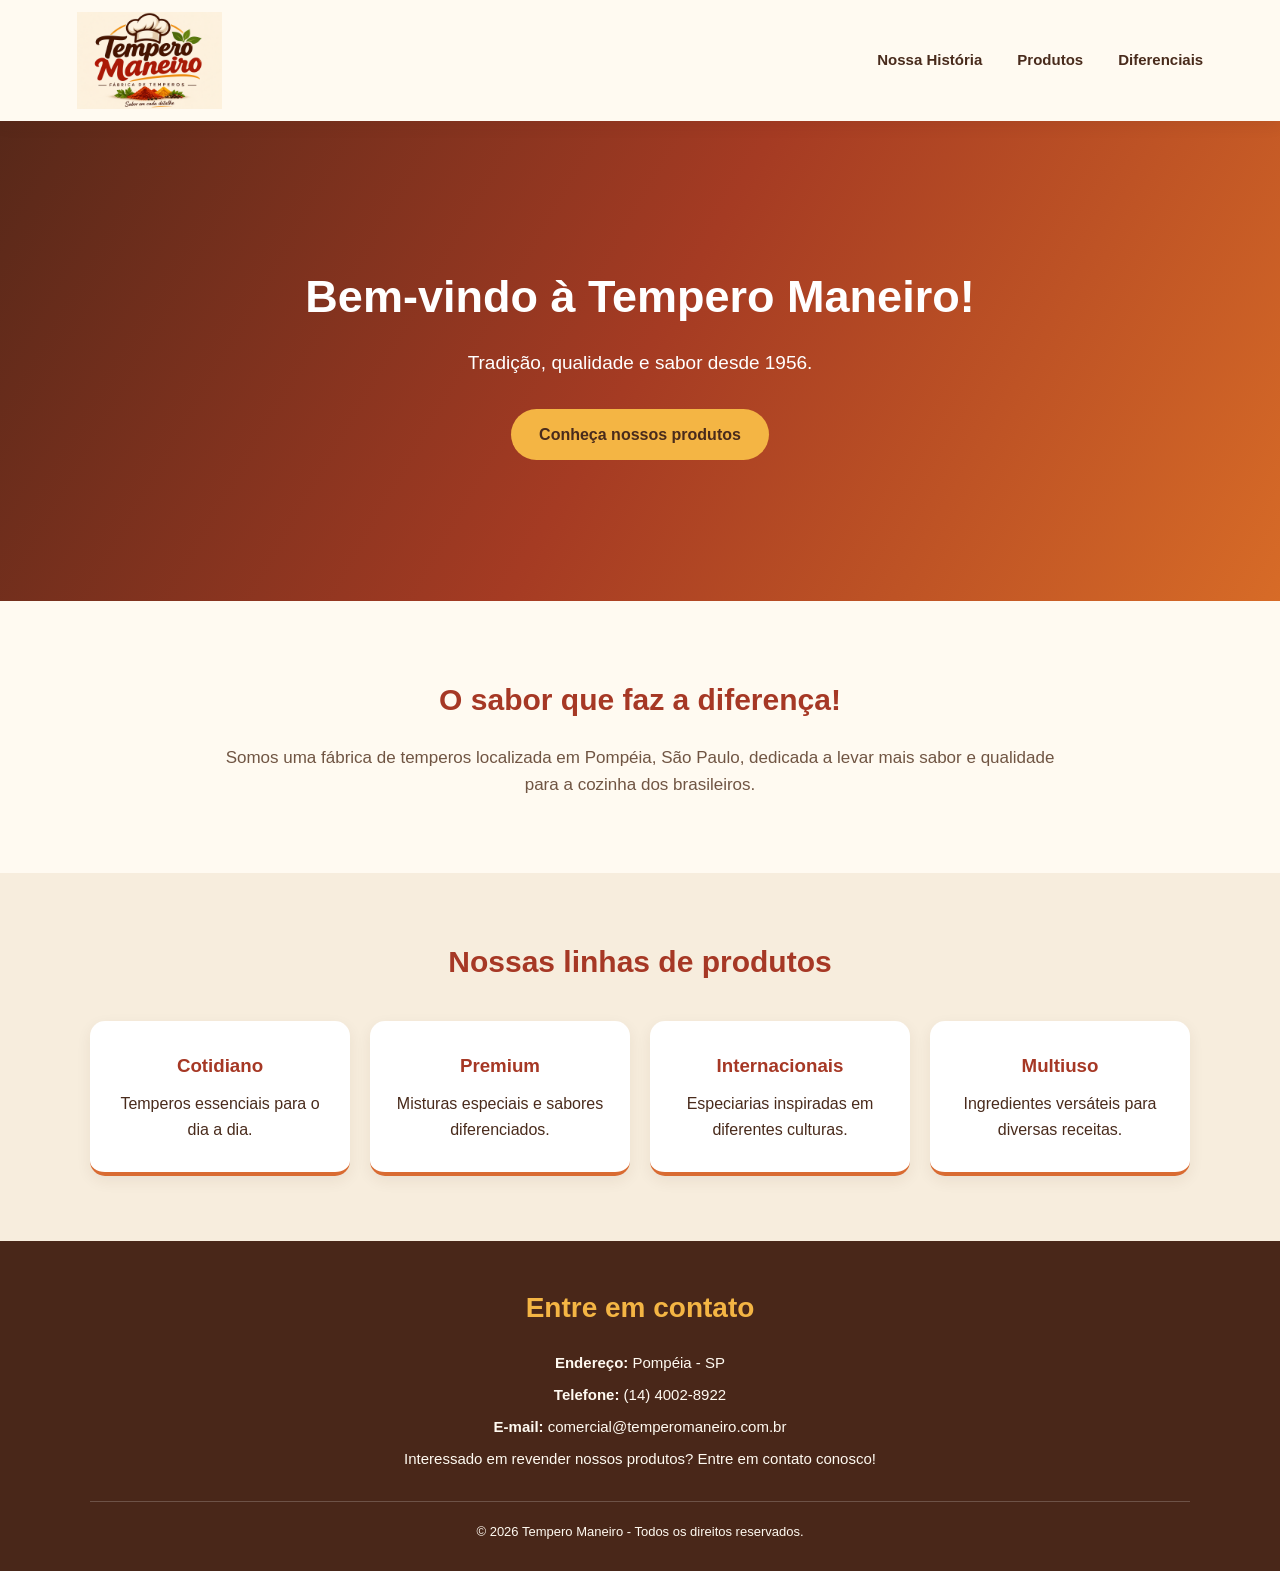
<file: index.html>
<!DOCTYPE html>
<html lang="pt-br">
<head>
    <meta charset="UTF-8">
    <meta name="viewport" content="width=device-width, initial-scale=1.0">
    <title>Tempero Maneiro | Página Inicial</title>
    <link rel="stylesheet" href="style.css">
</head>
<body>

    <header class="header">
        <div class="container">
            <a href="index.html" class="logo">
                <img src="Logo Tempero Maneiro.png" alt="Tempero Maneiro">
            </a>

            <nav class="nav">
                <a href="historia.html">Nossa História</a>
                <a href="produtos.html">Produtos</a>
                <a href="diferenciais.html">Diferenciais</a>
            </nav>
        </div>
    </header>

    <main>
        <section class="inicio">
            <h1>Bem-vindo à Tempero Maneiro!</h1>
            <p>Tradição, qualidade e sabor desde 1956.</p>
            <a href="produtos.html">Conheça nossos produtos</a>
        </section>

        <section class="apresentacao">
            <h2>O sabor que faz a diferença!</h2>
            <p>
                Somos uma fábrica de temperos localizada em
                Pompéia, São Paulo, dedicada a levar mais sabor
                e qualidade para a cozinha dos brasileiros.
            </p>
        </section>

        <section class="destaques">
            <h2>Nossas linhas de produtos</h2>

            <div class="categorias">
                <div>
                    <h3>Cotidiano</h3>
                    <p>Temperos essenciais para o dia a dia.</p>
                </div>

                <div>
                    <h3>Premium</h3>
                    <p>Misturas especiais e sabores diferenciados.</p>
                </div>

                <div>
                    <h3>Internacionais</h3>
                    <p>Especiarias inspiradas em diferentes culturas.</p>
                </div>

                <div>
                    <h3>Multiuso</h3>
                    <p>Ingredientes versáteis para diversas receitas.</p>
                </div>
            </div>
        </section>
    </main>

    <footer id="contato">
        <h2>Entre em contato</h2>
        <p><strong>Endereço:</strong> Pompéia - SP</p>
        <p><strong>Telefone:</strong> (14) 4002-8922</p>
        <p><strong>E-mail:</strong> comercial@temperomaneiro.com.br</p>
        <p>Interessado em revender nossos produtos? Entre em contato conosco!</p>

        <p class="direitos">
            © 2026 Tempero Maneiro - Todos os direitos reservados.
        </p>
    </footer>

</body>
</html>
</file>
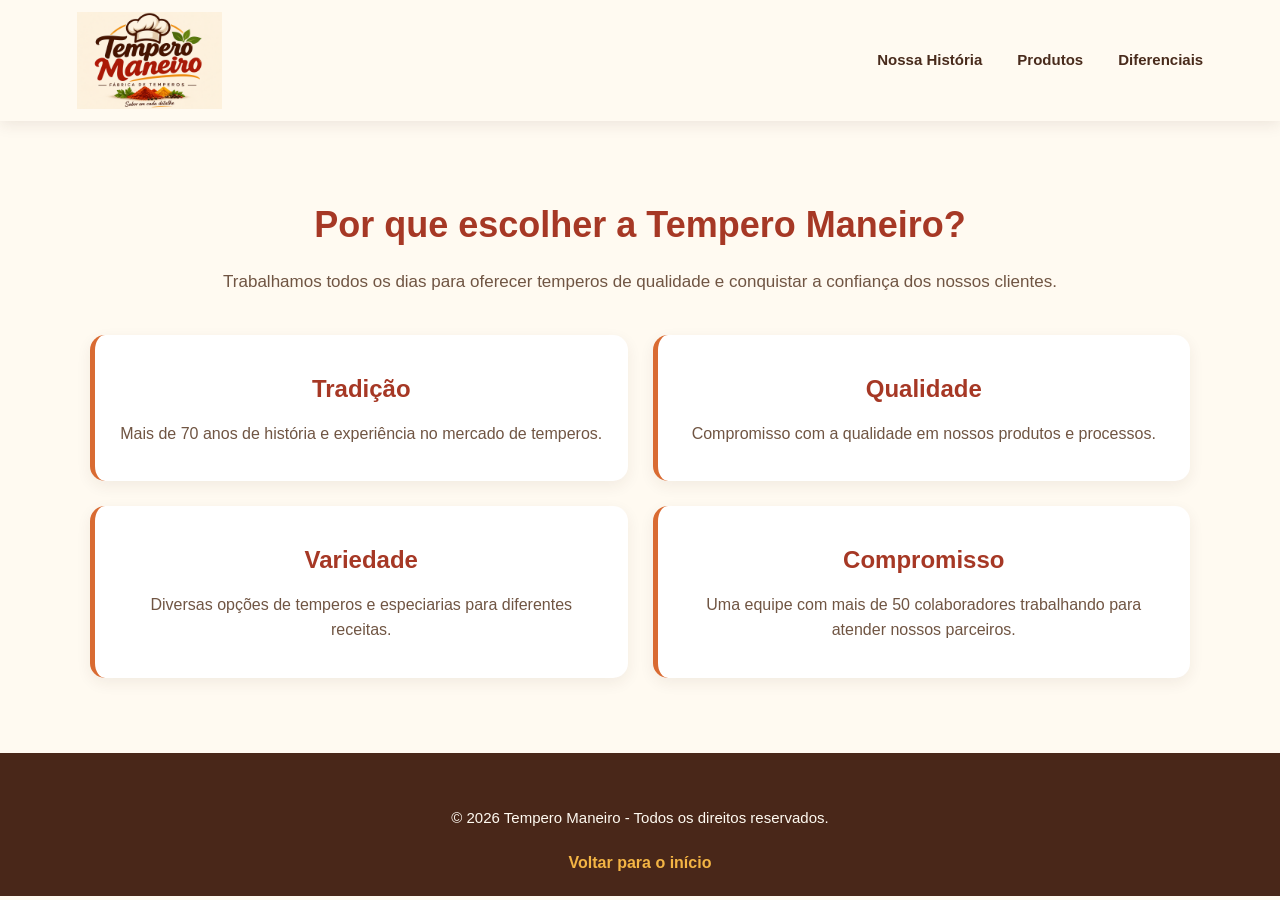
<file: diferenciais.html>
<!DOCTYPE html>
<html lang="pt-br">
<head>
    <meta charset="UTF-8">
    <meta name="viewport" content="width=device-width, initial-scale=1.0">
    <title>Diferenciais | Tempero Maneiro</title>
    <link rel="stylesheet" href="style.css">
</head>
<body>

    <header class="header">
        <div class="container">
            <a href="index.html" class="logo">
                <img src="Logo Tempero Maneiro.png" alt="Tempero Maneiro">
            </a>

            <nav class="nav">
                <a href="historia.html">Nossa História</a>
                <a href="produtos.html">Produtos</a>
                <a href="diferenciais.html">Diferenciais</a>
            </nav>
        </div>
    </header>

    <main>
        <section class="diferenciais">
            <h1>Por que escolher a Tempero Maneiro?</h1>

            <p>
                Trabalhamos todos os dias para oferecer
                temperos de qualidade e conquistar a confiança
                dos nossos clientes.
            </p>

            <div class="lista-diferenciais">

                <div>
                    <h2>Tradição</h2>
                    <p>
                        Mais de 70 anos de história e experiência
                        no mercado de temperos.
                    </p>
                </div>

                <div>
                    <h2>Qualidade</h2>
                    <p>
                        Compromisso com a qualidade em nossos
                        produtos e processos.
                    </p>
                </div>

                <div>
                    <h2>Variedade</h2>
                    <p>
                        Diversas opções de temperos e especiarias
                        para diferentes receitas.
                    </p>
                </div>

                <div>
                    <h2>Compromisso</h2>
                    <p>
                        Uma equipe com mais de 50 colaboradores
                        trabalhando para atender nossos parceiros.
                    </p>
                </div>

            </div>
        </section>
    </main>

    <footer>
        <p>© 2026 Tempero Maneiro - Todos os direitos reservados.</p>
        <a href="index.html">Voltar para o início</a>
    </footer>

</body>
</html>
</file>
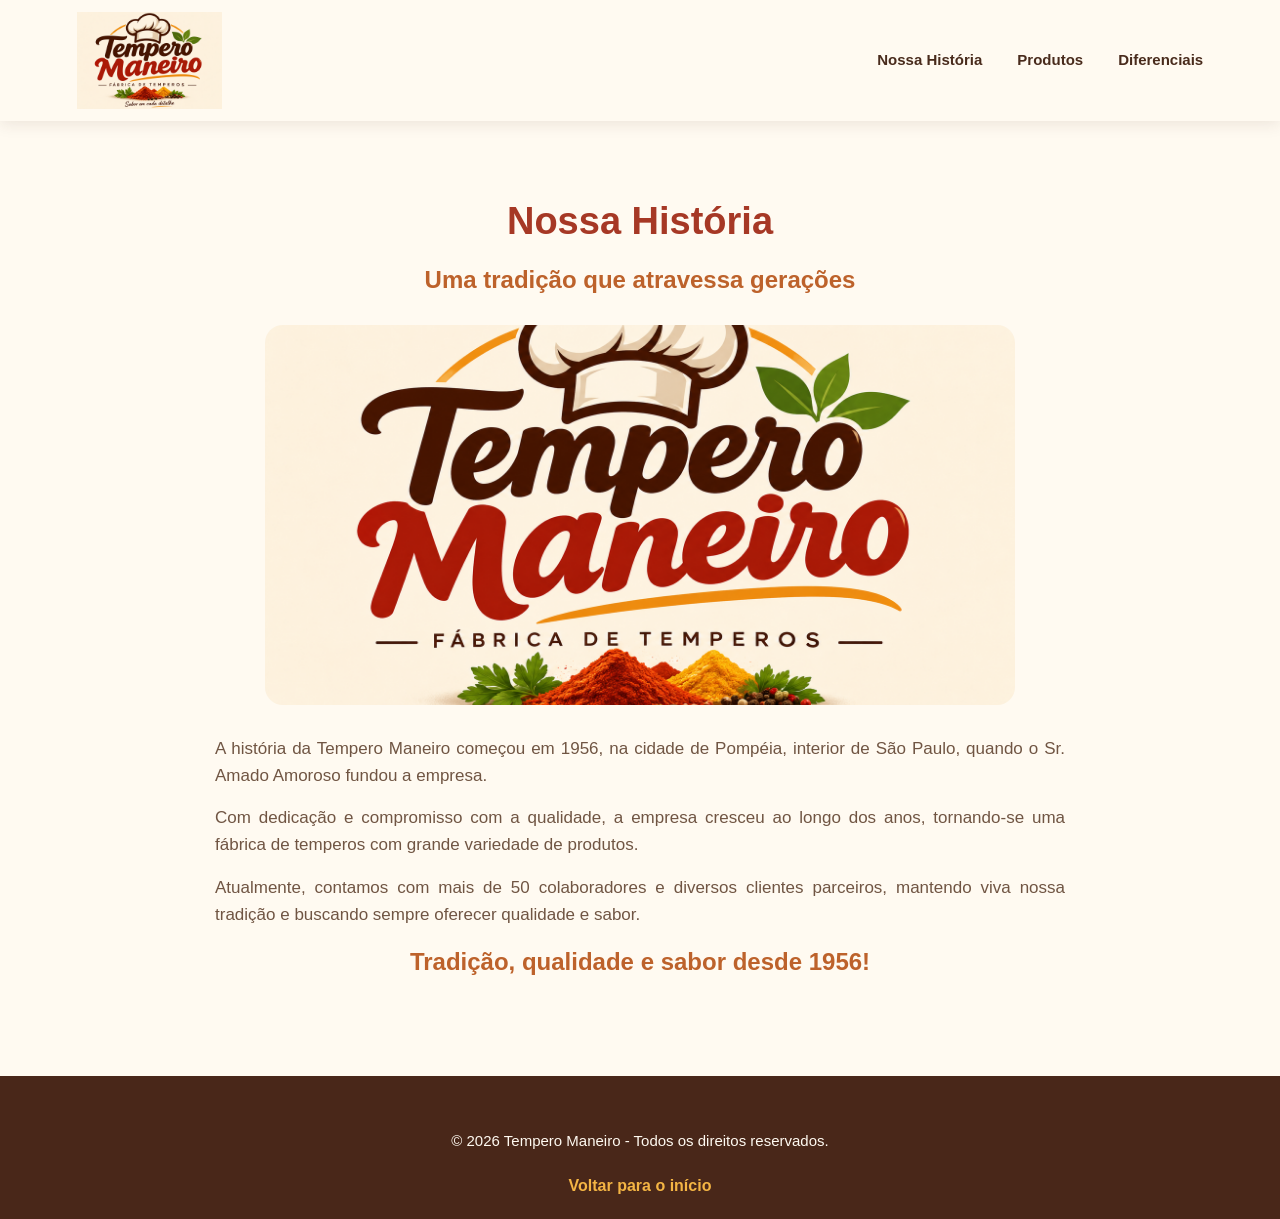
<file: historia.html>
<!DOCTYPE html>
<html lang="pt-br">
<head>
    <meta charset="UTF-8">
    <meta name="viewport" content="width=device-width, initial-scale=1.0">
    <title>Nossa História | Tempero Maneiro</title>
    <link rel="stylesheet" href="style.css">
</head>
<body>

    <header class="header">
        <div class="container">
            <a href="index.html" class="logo">
                <img src="Logo Tempero Maneiro.png" alt="Tempero Maneiro">
            </a>

            <nav class="nav">
                <a href="historia.html">Nossa História</a>
                <a href="produtos.html">Produtos</a>
                <a href="diferenciais.html">Diferenciais</a>
            </nav>
        </div>
    </header>

    <main>
        <section class="historia">
            <h1>Nossa História</h1>
            <h2>Uma tradição que atravessa gerações</h2>

            <img src="Logo Tempero Maneiro.png" alt="Fábrica Tempero Maneiro">

            <p>
                A história da Tempero Maneiro começou em 1956,
                na cidade de Pompéia, interior de São Paulo,
                quando o Sr. Amado Amoroso fundou a empresa.
            </p>

            <p>
                Com dedicação e compromisso com a qualidade,
                a empresa cresceu ao longo dos anos, tornando-se
                uma fábrica de temperos com grande variedade
                de produtos.
            </p>

            <p>
                Atualmente, contamos com mais de 50 colaboradores
                e diversos clientes parceiros, mantendo viva
                nossa tradição e buscando sempre oferecer
                qualidade e sabor.
            </p>

            <h2>Tradição, qualidade e sabor desde 1956!</h2>
        </section>
    </main>

    <footer>
        <p>© 2026 Tempero Maneiro - Todos os direitos reservados.</p>
        <a href="index.html">Voltar para o início</a>
    </footer>

</body>
</html>
</file>
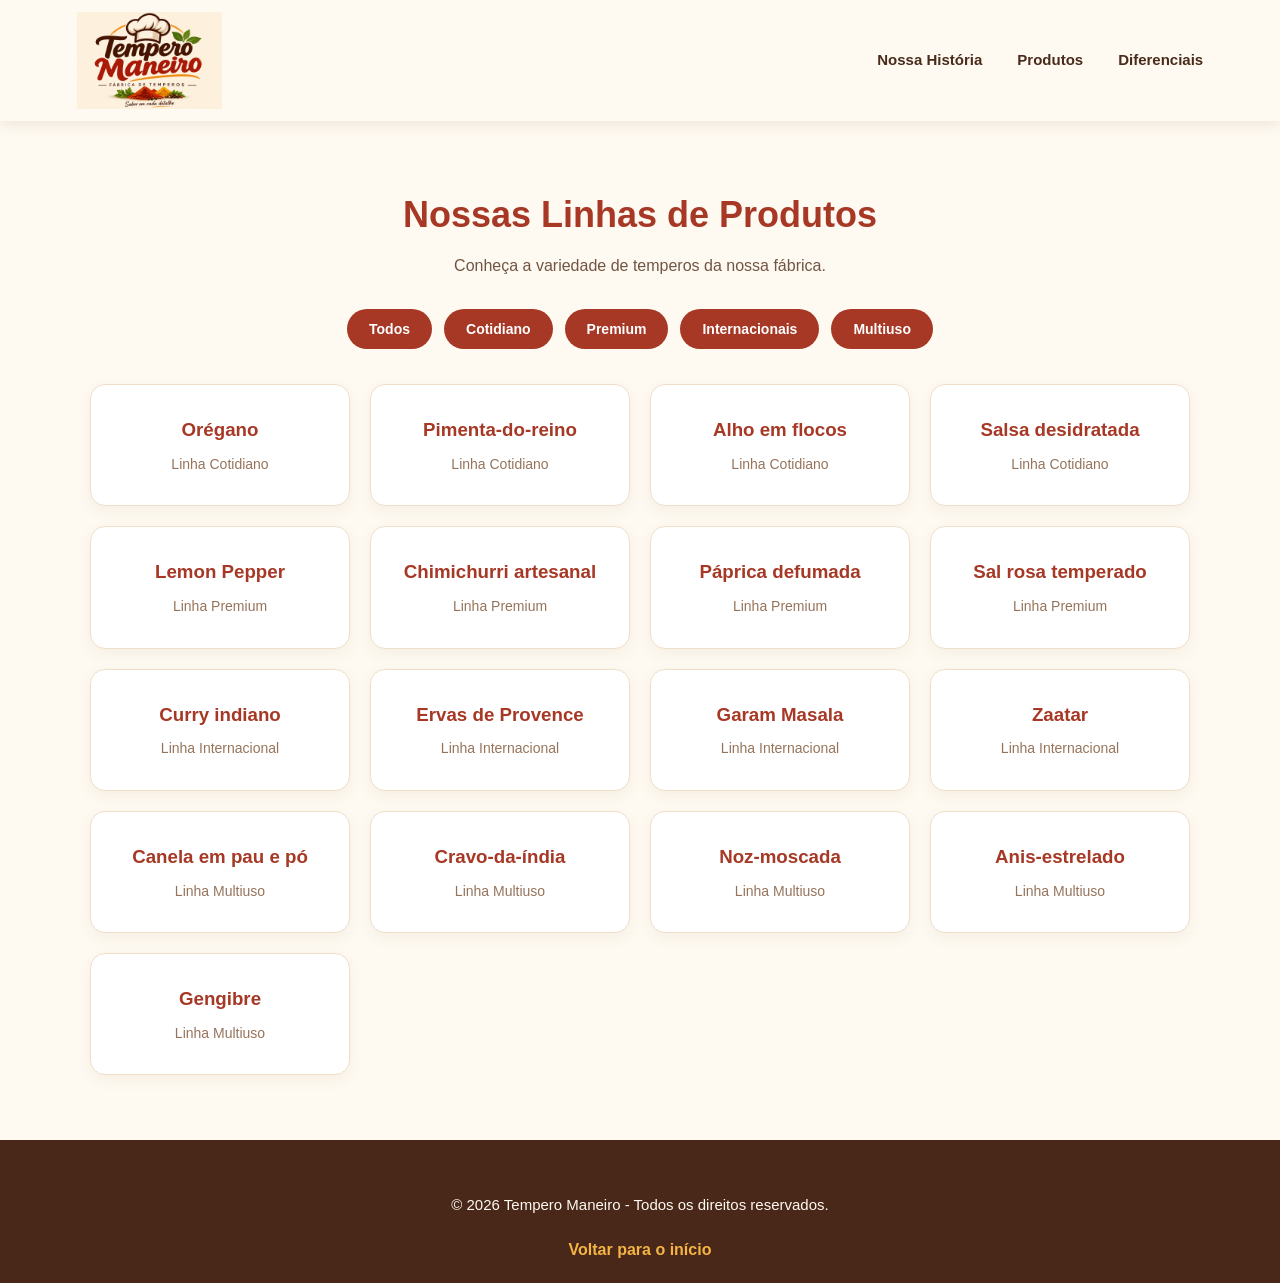
<file: produtos.html>
<!DOCTYPE html>
<html lang="pt-br">
<head>
    <meta charset="UTF-8">
    <meta name="viewport" content="width=device-width, initial-scale=1.0">
    <title>Produtos | Tempero Maneiro</title>
    <link rel="stylesheet" href="style.css">
</head>
<body>

    <header class="header">
        <div class="container">
            <a href="index.html" class="logo">
                <img src="Logo Tempero Maneiro.png" alt="Tempero Maneiro">
            </a>

            <nav class="nav">
                <a href="historia.html">Nossa História</a>
                <a href="produtos.html">Produtos</a>
                <a href="diferenciais.html">Diferenciais</a>
            </nav>
        </div>
    </header>

    <main>
        <section class="produtos">
            <h1>Nossas Linhas de Produtos</h1>
            <p>Conheça a variedade de temperos da nossa fábrica.</p>

            <div class="filtros">
                <button onclick="filtrar('todos')">Todos</button>
                <button onclick="filtrar('cotidiano')">Cotidiano</button>
                <button onclick="filtrar('premium')">Premium</button>
                <button onclick="filtrar('internacionais')">Internacionais</button>
                <button onclick="filtrar('multiuso')">Multiuso</button>
            </div>

            <div class="lista-produtos">

                <div class="produto cotidiano">
                    <h3>Orégano</h3>
                    <p>Linha Cotidiano</p>
                </div>

                <div class="produto cotidiano">
                    <h3>Pimenta-do-reino</h3>
                    <p>Linha Cotidiano</p>
                </div>

                <div class="produto cotidiano">
                    <h3>Alho em flocos</h3>
                    <p>Linha Cotidiano</p>
                </div>

                <div class="produto cotidiano">
                    <h3>Salsa desidratada</h3>
                    <p>Linha Cotidiano</p>
                </div>

                <div class="produto premium">
                    <h3>Lemon Pepper</h3>
                    <p>Linha Premium</p>
                </div>

                <div class="produto premium">
                    <h3>Chimichurri artesanal</h3>
                    <p>Linha Premium</p>
                </div>

                <div class="produto premium">
                    <h3>Páprica defumada</h3>
                    <p>Linha Premium</p>
                </div>

                <div class="produto premium">
                    <h3>Sal rosa temperado</h3>
                    <p>Linha Premium</p>
                </div>

                <div class="produto internacionais">
                    <h3>Curry indiano</h3>
                    <p>Linha Internacional</p>
                </div>

                <div class="produto internacionais">
                    <h3>Ervas de Provence</h3>
                    <p>Linha Internacional</p>
                </div>

                <div class="produto internacionais">
                    <h3>Garam Masala</h3>
                    <p>Linha Internacional</p>
                </div>

                <div class="produto internacionais">
                    <h3>Zaatar</h3>
                    <p>Linha Internacional</p>
                </div>

                <div class="produto multiuso">
                    <h3>Canela em pau e pó</h3>
                    <p>Linha Multiuso</p>
                </div>

                <div class="produto multiuso">
                    <h3>Cravo-da-índia</h3>
                    <p>Linha Multiuso</p>
                </div>

                <div class="produto multiuso">
                    <h3>Noz-moscada</h3>
                    <p>Linha Multiuso</p>
                </div>

                <div class="produto multiuso">
                    <h3>Anis-estrelado</h3>
                    <p>Linha Multiuso</p>
                </div>

                <div class="produto multiuso">
                    <h3>Gengibre</h3>
                    <p>Linha Multiuso</p>
                </div>

            </div>
        </section>
    </main>

    <footer>
        <p>© 2026 Tempero Maneiro - Todos os direitos reservados.</p>
        <a href="index.html">Voltar para o início</a>
    </footer>

    <script>
        function filtrar(categoria) {
            const produtos = document.querySelectorAll('.produto');

            produtos.forEach(produto => {
                if (categoria === 'todos' ||
                    produto.classList.contains(categoria)) {
                    produto.style.display = 'block';
                } else {
                    produto.style.display = 'none';
                }
            });
        }
    </script>

</body>
</html>
</file>
<file: style.css>
/* CONFIGURAÇÕES GERAIS */
* {
    margin: 0;
    padding: 0;
    box-sizing: border-box;
}

html {
    scroll-behavior: smooth;
}

body {
    font-family: 'Segoe UI', Arial, sans-serif;
    background-color: #fffaf1;
    color: #492b1c;
    line-height: 1.6;
}

a {
    text-decoration: none;
}

/* CABEÇALHO */
.header {
    width: 100%;
    background-color: #fffaf1;
    padding: 12px 6%;
    box-shadow: 0 3px 15px rgba(73, 43, 28, 0.10);
    position: sticky;
    top: 0;
    z-index: 100;
}

.container {
    max-width: 1200px;
    margin: auto;
    display: flex;
    justify-content: space-between;
    align-items: center;
}

.logo img {
    width: 145px;
    height: auto;
    display: block;
}

.nav {
    display: flex;
    align-items: center;
    gap: 35px;
}

.nav a {
    color: #492b1c;
    font-size: 15px;
    font-weight: 600;
    transition: 0.3s;
}

.nav a:hover {
    color: #c83b24;
}

/* PÁGINA INICIAL */
.inicio {
    min-height: 480px;
    background: linear-gradient(120deg, #572819, #a53b23, #d76b27);
    display: flex;
    flex-direction: column;
    align-items: center;
    justify-content: center;
    text-align: center;
    padding: 60px 20px;
    color: white;
}

.inicio h1 {
    font-size: 45px;
    margin-bottom: 15px;
}

.inicio p {
    font-size: 19px;
    margin-bottom: 30px;
}

.inicio a {
    background-color: #f4b544;
    color: #492b1c;
    padding: 13px 28px;
    border-radius: 30px;
    font-weight: bold;
    transition: 0.3s;
}

.inicio a:hover {
    background-color: white;
    transform: translateY(-3px);
}

/* APRESENTAÇÃO */
.apresentacao {
    max-width: 900px;
    margin: auto;
    padding: 75px 25px;
    text-align: center;
}

.apresentacao h2,
.destaques h2 {
    color: #a63825;
    font-size: 30px;
    margin-bottom: 20px;
}

.apresentacao p {
    font-size: 17px;
    color: #705543;
}

/* CATEGORIAS */
.destaques {
    padding: 65px 6%;
    text-align: center;
    background-color: #f7eddd;
}

.categorias {
    max-width: 1100px;
    margin: 35px auto 0;
    display: grid;
    grid-template-columns: repeat(4, 1fr);
    gap: 20px;
}

.categorias div {
    background-color: white;
    padding: 30px 20px;
    border-radius: 15px;
    border-bottom: 4px solid #d96b32;
    box-shadow: 0 5px 15px rgba(73, 43, 28, 0.07);
    transition: 0.3s;
}

.categorias div:hover {
    transform: translateY(-7px);
}

.categorias h3 {
    color: #a63825;
    margin-bottom: 10px;
}

/* HISTÓRIA */
.historia {
    max-width: 1100px;
    margin: auto;
    padding: 70px 25px;
    text-align: center;
}

.historia h1 {
    color: #a63825;
    font-size: 38px;
    margin-bottom: 10px;
}

.historia h2 {
    color: #bd622b;
    margin-bottom: 25px;
}

.historia img {
    width: 100%;
    max-width: 750px;
    max-height: 380px;
    object-fit: cover;
    border-radius: 18px;
    margin: 20px auto 30px;
    display: block;
}

.historia p {
    max-width: 850px;
    margin: 15px auto;
    font-size: 17px;
    color: #705543;
    text-align: justify;
}

/* PRODUTOS */
.produtos {
    max-width: 1150px;
    margin: auto;
    padding: 65px 25px;
    text-align: center;
}

.produtos h1 {
    color: #a63825;
    font-size: 36px;
}

.produtos > p {
    color: #705543;
    margin: 10px 0 30px;
}

.filtros {
    display: flex;
    justify-content: center;
    flex-wrap: wrap;
    gap: 12px;
    margin-bottom: 35px;
}

.filtros button {
    background-color: #a63825;
    color: white;
    border: none;
    padding: 12px 22px;
    border-radius: 25px;
    font-size: 14px;
    font-weight: bold;
    cursor: pointer;
    transition: 0.3s;
}

.filtros button:hover {
    background-color: #e18a35;
    color: #492b1c;
    transform: translateY(-3px);
}

.lista-produtos {
    display: grid;
    grid-template-columns: repeat(4, 1fr);
    gap: 20px;
}

.produto {
    background-color: white;
    padding: 30px 15px;
    border-radius: 15px;
    border: 1px solid #f0dfc8;
    box-shadow: 0 5px 15px rgba(73, 43, 28, 0.06);
    transition: 0.3s;
}

.produto:hover {
    transform: translateY(-5px);
    border-color: #d96b32;
}

.produto h3 {
    color: #a63825;
    margin-bottom: 8px;
}

.produto p {
    color: #96745b;
    font-size: 14px;
}

/* DIFERENCIAIS */
.diferenciais {
    max-width: 1150px;
    margin: auto;
    padding: 75px 25px;
    text-align: center;
}

.diferenciais h1 {
    color: #a63825;
    font-size: 36px;
    margin-bottom: 15px;
}

.diferenciais > p {
    color: #705543;
    font-size: 17px;
    margin-bottom: 40px;
}

.lista-diferenciais {
    display: grid;
    grid-template-columns: repeat(2, 1fr);
    gap: 25px;
}

.lista-diferenciais div {
    background-color: white;
    padding: 35px 25px;
    border-radius: 15px;
    border-left: 5px solid #d96b32;
    box-shadow: 0 5px 15px rgba(73, 43, 28, 0.07);
    transition: 0.3s;
}

.lista-diferenciais div:hover {
    transform: translateY(-5px);
}

.lista-diferenciais h2 {
    color: #a63825;
    margin-bottom: 12px;
}

.lista-diferenciais p {
    color: #705543;
}

/* RODAPÉ */
footer {
    background-color: #492719;
    color: #fffaf1;
    padding: 45px 7% 20px;
    text-align: center;
}

footer h2 {
    color: #f4b544;
    font-size: 28px;
    margin-bottom: 20px;
}

footer p {
    margin: 8px 0;
    font-size: 15px;
}

footer a {
    display: inline-block;
    color: #f4b544;
    margin-top: 12px;
    font-weight: bold;
}

footer a:hover {
    color: white;
}

.direitos {
    border-top: 1px solid rgba(255,255,255,0.2);
    margin-top: 30px;
    padding-top: 20px;
    font-size: 13px;
}

/* RESPONSIVIDADE */
@media (max-width: 900px) {
    .categorias,
    .lista-produtos {
        grid-template-columns: repeat(2, 1fr);
    }

    .nav {
        gap: 18px;
    }
}

@media (max-width: 600px) {
    .container {
        flex-direction: column;
        gap: 15px;
    }

    .logo img {
        width: 125px;
    }

    .nav {
        justify-content: center;
        flex-wrap: wrap;
        gap: 12px 20px;
    }

    .nav a {
        font-size: 14px;
    }

    .inicio {
        min-height: 380px;
    }

    .inicio h1 {
        font-size: 32px;
    }

    .inicio p {
        font-size: 16px;
    }

    .categorias,
    .lista-produtos,
    .lista-diferenciais {
        grid-template-columns: 1fr;
    }

    .historia h1,
    .produtos h1,
    .diferenciais h1 {
        font-size: 29px;
    }

    .apresentacao h2,
    .destaques h2 {
        font-size: 25px;
    }
}
</file>
